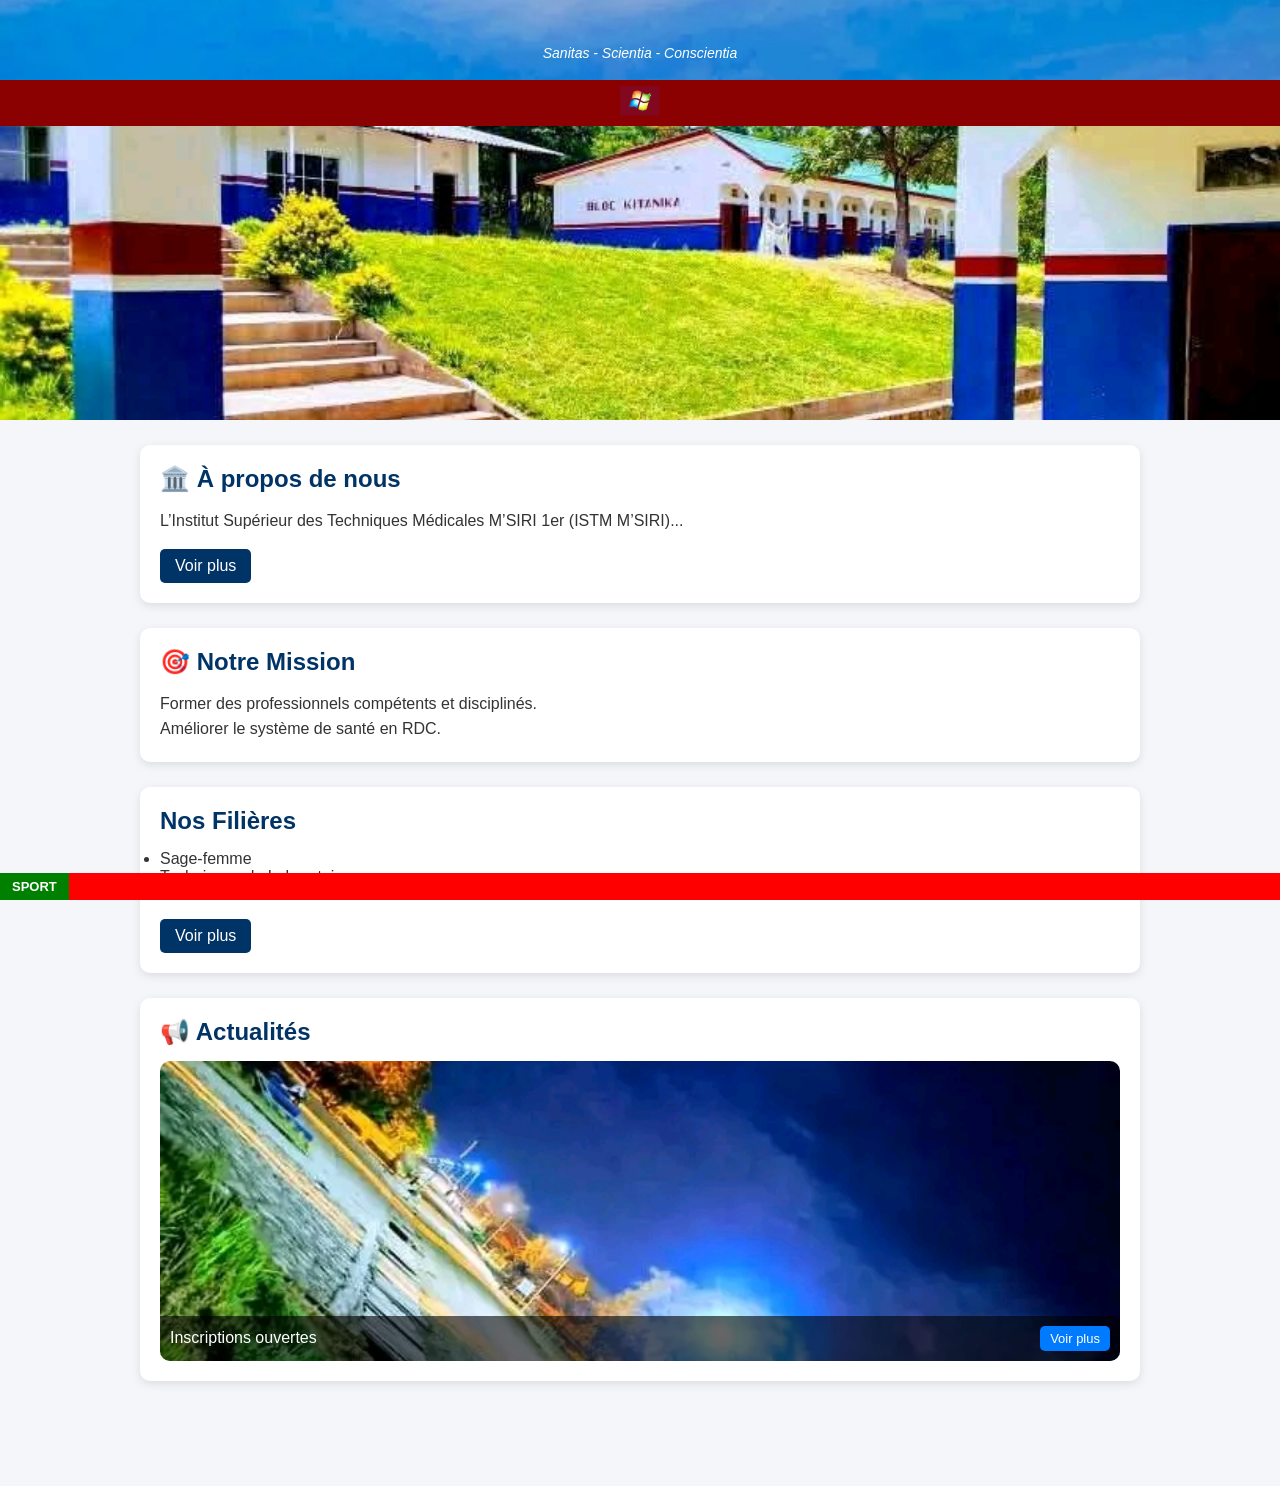
<file: index.html>
<!DOCTYPE html>
<html lang="fr">
<head>
<meta charset="UTF-8">
<meta name="viewport" content="width=device-width, initial-scale=1.0">

<title>ISTM</title>

<style>

/* RESET */
* {
  margin: 0;
  padding: 0;
  box-sizing: border-box;
}

/* BODY */
body {
  font-family: 'Segoe UI', Tahoma, sans-serif;
  background: #f4f6f9;
  color: #333;
  margin-top: 120px;
  padding-bottom: 80px;
}

/* HEADER */
header {
  position: fixed;
  top: 0;
  width: 100%;
  height: 80px;
  background: url('bun.jpg') no-repeat center;
  background-size: cover;
  color: white;
  display: flex;
  flex-direction: column;
  justify-content: center;
  text-align: center;
  z-index: 1000;
}

.marquee {
  white-space: nowrap;
  overflow: hidden;
  width: 100%;
}

.marquee h1 {
  display: inline-block;
  padding-left: 100%;
  animation: defile 15s linear infinite;
  font-size: 22px;
}

@keyframes defile {
  0% { transform: translateX(0); }
  100% { transform: translateX(-100%); }
}

.slogan {
  font-style: italic;
  font-size: 14px;
}

/* NAV */
nav {
  position: fixed;
  top: 80px;
  width: 100%;
  background: darkred;
  display: flex;
  justify-content: center;
  padding: 6px;
  z-index: 999;
}

.menu-icon {
  width: 40px;
}

/* SLIDER */
.slider {
  position: relative;
  height: 300px;
  overflow: hidden;
}

.slide {
  position: absolute;
  width: 100%;
  height: 100%;
  object-fit: cover;
  opacity: 0;
  transition: 1s;
}

.slide.active {
  opacity: 1;
}

/* SECTIONS */
section {
  max-width: 1000px;
  margin: 25px auto;
  padding: 20px;
  background: white;
  border-radius: 10px;
  box-shadow: 0 3px 10px rgba(0,0,0,0.1);
}

h2 {
  color: #003366;
  margin-bottom: 15px;
}

p {
  line-height: 1.6;
}

/* BUTTON */
.btn {
  display: inline-block;
  margin-top: 15px;
  padding: 8px 15px;
  background: #003366;
  color: white;
  border-radius: 5px;
  text-decoration: none;
}

/* NEWS */
.news-slider {
  position: relative;
  height: 300px;
  overflow: hidden;
  border-radius: 10px;
}

.news-slide {
  position: absolute;
  width: 100%;
  height: 100%;
  opacity: 0;
  transition: 1s;
}

.news-slide.active {
  opacity: 1;
}

.news-slide img {
  width: 100%;
  height: 100%;
  object-fit: cover;
}

.caption {
  position: absolute;
  bottom: 0;
  width: 100%;
  background: rgba(0,0,0,0.6);
  color: white;
  padding: 10px;
  display: flex;
  justify-content: space-between;
  align-items: center;
}

/* BOUTON VOIR PLUS */
.caption a {
  background: #007bff;
  padding: 5px 10px;
  border-radius: 5px;
  color: white;
  text-decoration: none;
  font-size: 13px;
}

.caption a:hover {
  background: #0056b3;
}

/* TICKER */
.ticker {
  position: fixed;
  bottom: 0;
  width: 100%;
  background: red;
  color: white;
  display: flex;
  align-items: center;
  font-weight: bold;
  z-index: 9999;
}

.label {
  padding: 6px 12px;
  font-size: 13px;
  white-space: nowrap;
}

.sport { background: green; }
.com { background: #007bff; }
.event { background: purple; }
.info { background: orange; }

.tickerTextWrapper {
  flex: 1;
  overflow: hidden;
  position: relative;
}

#tickerText {
  display: inline-block;
  white-space: nowrap;
  transform: translateX(100%);
}

</style>
</head>

<body>

<header>
  <div class="marquee">
    <h1>INSTITUT SUPERIEUR DES TECHNIQUES MÉDICALES M'SIRI 1er</h1>
  </div>
  <p class="slogan">Sanitas - Scientia - Conscientia</p>
</header>

<nav>
  <a href="contact.html">
    <img src="museba.png" class="menu-icon">
  </a>
</nav>

<!-- SLIDER -->
<div class="slider">
  <img src="imagine7.jpg" class="slide active">
  <img src="image3.jpg" class="slide">
  <img src="image8.jpg" class="slide">
  <img src="elie.jpg" class="slide"> <!-- corrigé -->
  <img src="hp.jpg" class="slide">
    <img src="bu1.jpg" class="slide">
</div>

<!-- À PROPOS -->
<section>
  <h2>🏛️ À propos de nous</h2>
  <p>L’Institut Supérieur des Techniques Médicales M’SIRI 1er (ISTM M’SIRI)...</p>
  <a href="voir plus.html" class="btn">Voir plus</a>
</section>

<!-- MISSION -->
<section>
  <h2>🎯 Notre Mission</h2>
  <p>Former des professionnels compétents et disciplinés.</p>
  <p>Améliorer le système de santé en RDC.</p>
</section>

<!-- FILIERES -->
<section>
  <h2>Nos Filières</h2>
  <ul>
    <li>Sage-femme</li>
    <li>Techniques de Laboratoire</li>
    <li>Pédiatrie</li>
  </ul>
  <a href="filières.html" class="btn">Voir plus</a>
</section>

<!-- ACTUALITÉS -->
<section>
  <h2>📢 Actualités</h2>

  <div class="news-slider">

    <div class="news-slide active">
      <img src="image2.jpg">
      <div class="caption">
        Inscriptions ouvertes
        <a href="article1.html">Voir plus</a>
      </div>
    </div>

    <div class="news-slide">
      <img src="recteurs.jpg">
      <div class="caption">
        Nomination du nouveau Recteur
        <a href="article2.html">Voir plus</a>
      </div>
    </div>
    
    <div class="news-slide">
      <img src="recteur3.jpg">
      <div class="caption">
      </div>
    </div>

    <div class="news-slide">
      <img src="image8.jpg">
      <div class="caption">
        Conférence scientifique
        <a href="article3.html">Voir plus</a>
      </div>
    </div>
    <div class="news-slide">
      <img src="agro.jpg">
      <div class="caption">
        Deux anciens étudiants engagés activement dans la promotion de l’agriculture durable 
        <a href="article3.html">Voir plus</a>
      </div>
    </div>
  </div>
</section>

<!-- TICKER -->
<div class="ticker">
  <span id="tickerLabel" class="label sport">SPORT</span>
  <div class="tickerTextWrapper">
    <span id="tickerText">Chargement...</span>
  </div>
</div>

<script>

/* SLIDER PRINCIPAL */
let slides = document.querySelectorAll('.slide');
let i = 0;

setInterval(() => {
  slides[i].classList.remove('active');
  i = (i + 1) % slides.length;
  slides[i].classList.add('active');
}, 4000);

/* NEWS SLIDER */
let newsSlides = document.querySelectorAll('.news-slide');
let j = 0;

setInterval(() => {
  newsSlides[j].classList.remove('active');
  j = (j + 1) % newsSlides.length;
  newsSlides[j].classList.add('active');
}, 4000);

/* TICKER */
const news = [
  { type: "SPORT", class: "sport", text: "Tournoi inter-universitaire bientôt à UTM'SIRI 1er" },
  { type: "COMMUNIQUÉ", class: "com", text: "Les inscriptions sont ouvertes pour l’année académique 2026-2027" },
  { type: "ÉVÉNEMENT", class: "event", text: "Matinée scientifique prévue cette semaine" },
  { type: "INFO", class: "info", text: "Bienvenue à tous les nouveaux étudiants" }
];

let k = 0;

function animateTicker() {
  const label = document.getElementById("tickerLabel");
  const text = document.getElementById("tickerText");

  let msg = news[k];

  label.innerText = msg.type;
  label.className = "label " + msg.class;

  text.innerText = msg.text;

  text.style.transition = "none";
  text.style.transform = "translateX(100%)";

  setTimeout(() => {
    let duration = 9000;
    text.style.transition = `transform ${duration}ms linear`;
    text.style.transform = "translateX(-100%)";
  }, 100);

  k = (k + 1) % news.length;
}

setInterval(animateTicker, 9500);
animateTicker();

</script>

</body>
</html>
</file>
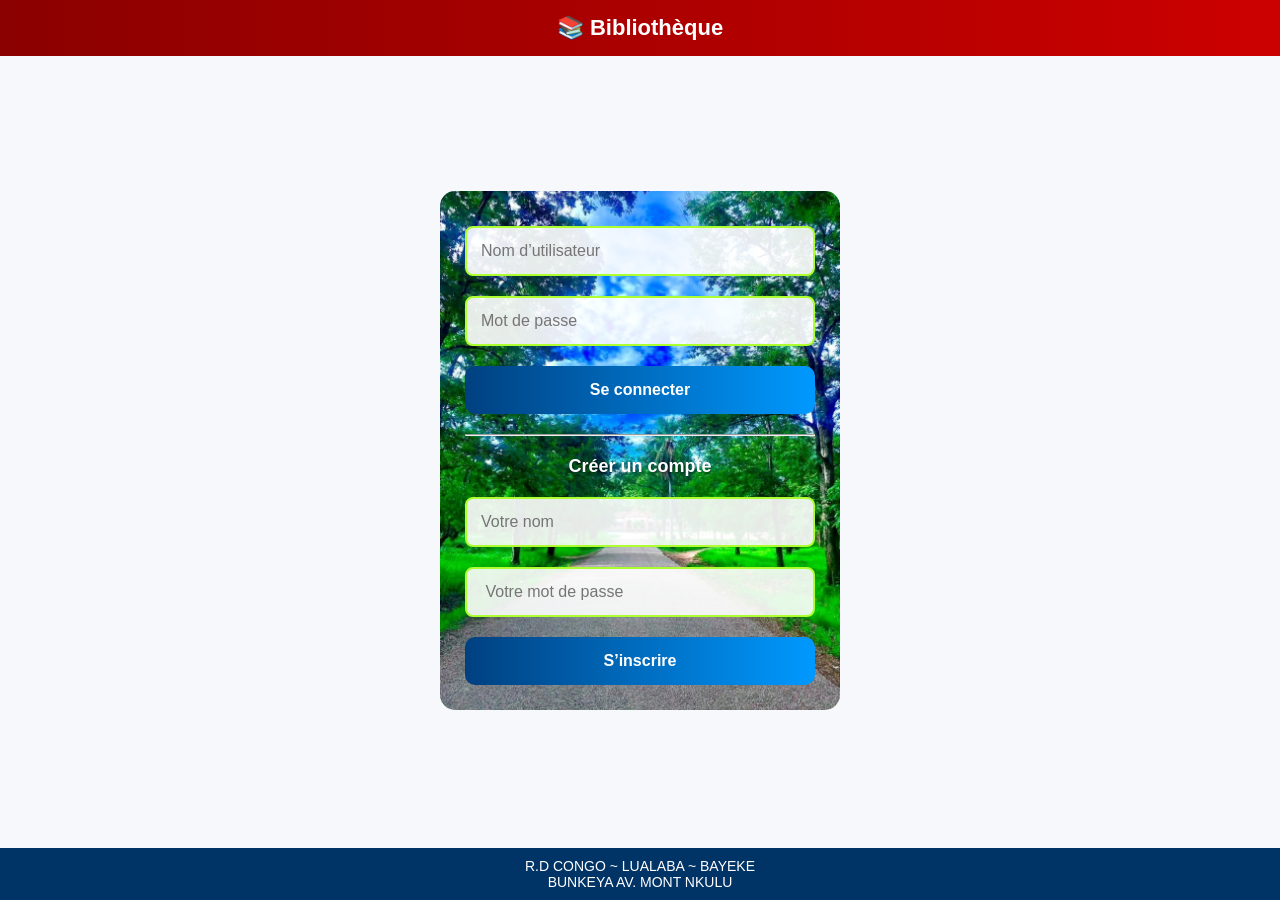
<file: accès étudiants.html>
<!DOCTYPE html>
<html lang="fr">
<head>
<meta charset="UTF-8">
<meta name="viewport" content="width=device-width, initial-scale=1.0">
<title>ISTM</title>

<style>

/* RESET */
* {
 margin: 0;
 padding: 0;
 box-sizing: border-box;
}
h3 {
  color: white;
  font-size: 18px;
  margin: 10px 0;
  text-shadow: 1px 1px 3px rgba(0,0,0,0.4);
}
/* BODY */
body {
 font-family: 'Segoe UI', Tahoma, sans-serif;
 background: #f7f8fc;
 color: #333;
}

/* HEADER */
header {
 background: linear-gradient(90deg, #8B0000, #cc0000);
 color: white;
 padding: 15px;
 text-align: center;
 font-size: 22px;
 font-weight: bold;
 position: fixed;
 width: 100%;
 top: 0;
 z-index: 1000;
}

/* CONTAINER */
.container {
 display: flex;
 justify-content: center;
 align-items: center;
 min-height: 100vh;
 padding: 80px 15px; /* espace header */
}

/* LOGIN BOX */
.login {
 background: url('museba.jpg') no-repeat center center;
 background-size: cover;
 padding: 25px;
 border-radius: 15px;
 width: 100%;
 max-width: 400px; /* 🔥 clé pour PC */
 text-align: center;
 backdrop-filter: blur(8px);
}

/* INPUTS */
input {
 width: 100%;
 padding: 14px;
 margin: 10px 0;
 border-radius: 8px;
 font-size: 16px;
 background: rgba(255,255,255,0.9);
 border: 2px solid greenyellow;
}

/* BUTTON */
button {
 width: 100%;
 padding: 15px;
 font-size: 16px;
 font-weight: bold;
 border-radius: 10px;
 border: none;
 cursor: pointer;
 background: linear-gradient(90deg, #004080, #0099ff);
 color: white;
 transition: 0.3s;
 margin-top: 10px;
}

button:hover {
 transform: scale(1.03);
}

/* SPINNER */
.spinner {
 width: 20px;
 height: 20px;
 border: 3px solid white;
 border-top: 3px solid transparent;
 border-radius: 50%;
 animation: spin 1s linear infinite;
 display: none;
 margin: auto;
}

@keyframes spin {
 0% { transform: rotate(0deg); }
 100% { transform: rotate(360deg); }
}

/* FOOTER */
footer {
 background:#003366;
 color: white;
 text-align: center;
 padding: 10px;
 position: fixed;
 bottom: 0;
 width: 100%;
 font-size: 14px;
}

/* 📱 RESPONSIVE (petits écrans) */
@media (max-width: 500px) {
 header {
   font-size: 18px;
 }

 .login {
   padding: 20px;
 }

 input, button {
   font-size: 14px;
 }
}

</style>
</head>

<body>

<header>📚 Bibliothèque</header>

<div class="container">
 <div class="login">

  <!-- CONNEXION -->
  <input type="text" id="user" placeholder="Nom d’utilisateur">
  <input type="password" id="pass" placeholder="Mot de passe">

  <button onclick="login()">
    <span id="btnText">Se connecter</span>
    <div class="spinner" id="spinner"></div>
  </button>

  <hr style="margin:20px 0;">

  <!-- INSCRIPTION -->
  <h3 id="title">Créer un compte</h3>

  <input type="text" id="newUser" placeholder="Votre nom">
  <input type="password" id="newPass" placeholder=" Votre mot de passe">

  <button onclick="register()">S’inscrire</button>

 </div>
</div>

<footer>
 R.D CONGO ~ LUALABA ~ BAYEKE<br>
 BUNKEYA AV. MONT NKULU
</footer>

<script>

// INSCRIPTION
function register(){
  let newUser = document.getElementById("newUser").value;
  let newPass = document.getElementById("newPass").value;

  if(newUser === "" || newPass === ""){
    alert("Remplis tous les champs !");
    return;
  }

  let users = JSON.parse(localStorage.getItem("users")) || [];

  let exist = users.find(u => u.username === newUser);

  if(exist){
    alert("Utilisateur déjà existant !");
    return;
  }

  users.push({ username: newUser, password: newPass });

  localStorage.setItem("users", JSON.stringify(users));

  alert("Compte créé !");
}


// CONNEXION
function login(){
  let user = document.getElementById("user").value;
  let pass = document.getElementById("pass").value;

  let btnText = document.getElementById("btnText");
  let spinner = document.getElementById("spinner");

  btnText.style.display = "none";
  spinner.style.display = "block";

  // 🔐 ADMIN DIRECT
  if(user === "admin" && pass === "admin123"){
    setTimeout(() => {
      window.location.href = "admin.html";
    }, 1000);
    return;
  }

  let users = JSON.parse(localStorage.getItem("users")) || [];

  setTimeout(() => {
    let found = users.find(u => u.username === user && u.password === pass);

    if(found){
      window.location.href = "bibliothèque.html";
    } else {
      alert("Compte introuvable !");
      btnText.style.display = "block";
      spinner.style.display = "none";
    }
  }, 1500);
}

</script>

</body>
</html>
</file>
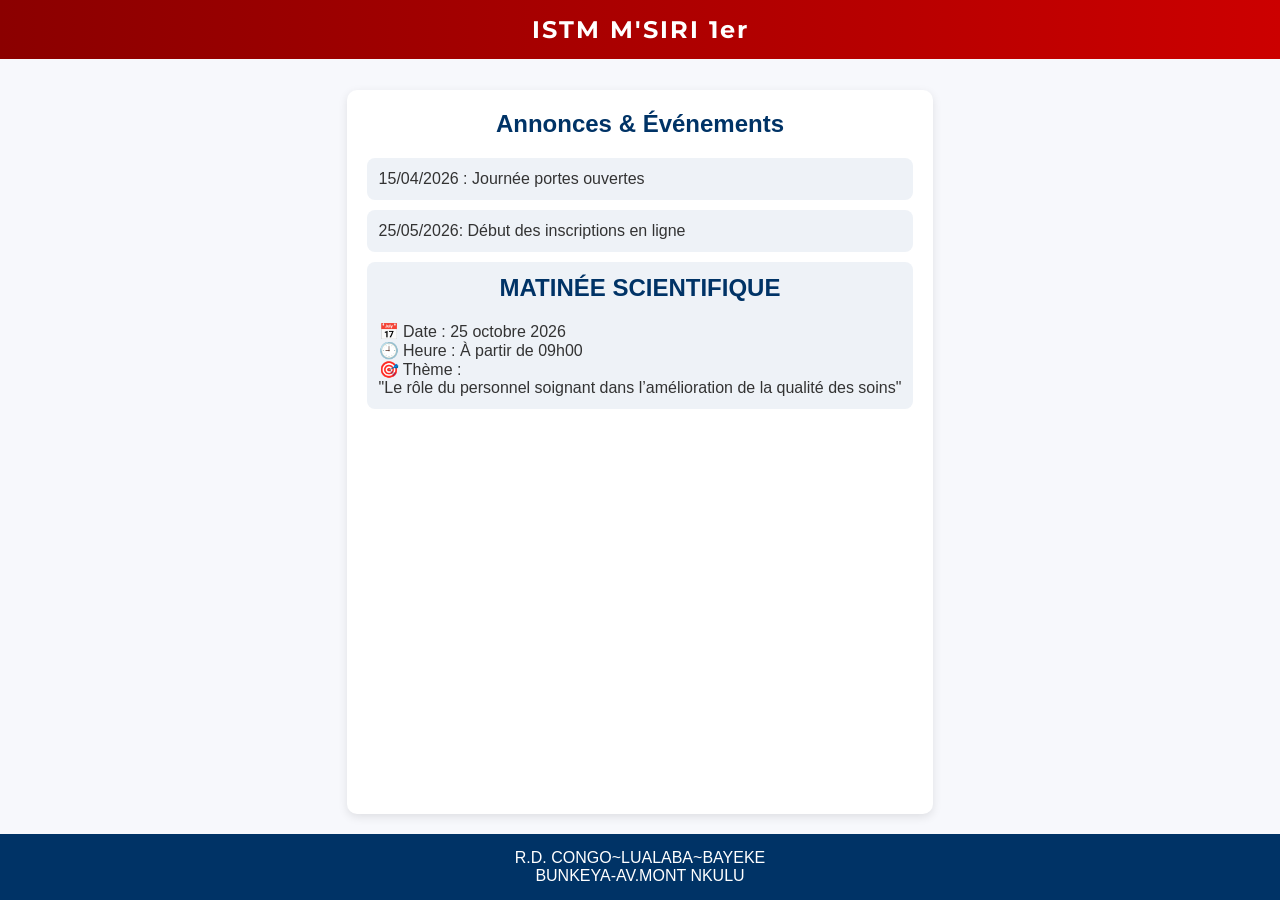
<file: actualites.html>
<!DOCTYPE html>
<html lang="fr">
<head>
<meta charset="UTF-8">
<meta name="viewport" content="width=device-width, initial-scale=1.0">
<title></title>

<!-- POLICE PROFESSIONNELLE -->
<link href="https://fonts.googleapis.com/css2?family=Montserrat:wght@600;700&display=swap" rel="stylesheet">

<style>

/* RESET */
* {
 margin: 0;
 padding: 0;
 box-sizing: border-box;
}

/* BODY */
body {
 font-family: 'Segoe UI', Tahoma, sans-serif;
 background: #f7f8fc;
 color: #333;
 display: flex;
  flex-direction: column;
  min-height: 100vh;
 padding-top: 70px;
}

/* HEADER AMÉLIORÉ */
header {
 background: linear-gradient(90deg, #8B0000, #cc0000);
 color: white;
 padding: 15px;
 text-align: center;

 font-family: 'Montserrat', sans-serif;
 font-size: 24px;
 font-weight: 700;
 letter-spacing: 2px;

 position: fixed;
 width: 100%;
 top: 0;
 z-index: 1000;
}

/* SECTION */
section {
  flex: 1; /* pousse le footer en bas */
  max-width: 800px;
  margin: 20px auto;
  padding: 20px;
  background: white;
  border-radius: 10px;
  box-shadow: 0 3px 10px rgba(0,0,0,0.1);
}

/* TITRE */
h2 {
  text-align: center;
  color: #003366;
  margin-bottom: 20px;
}

/* LISTE */
ul {
  list-style: none;
  padding: 0;
}

ul li {
  background: #eef2f7;
  margin: 10px 0;
  padding: 12px;
  border-radius: 8px;
}

/* FOOTER */
footer {
  background:#003366;
  color: white;
  text-align: center;
  padding: 15px;
}

/* RESPONSIVE */
@media(max-width: 600px){
  section {
    margin: 10px;
  }
}

</style>
</head>

<body>

<header>
ISTM M'SIRI 1er
</header>

<section>
  <h2>Annonces & Événements</h2>

  <ul>
    <li>15/04/2026 : Journée portes ouvertes</li>
    <li>25/05/2026: Début des inscriptions en ligne</li>
    
    <li>
     <h2>MATINÉE SCIENTIFIQUE </h2> 
      <p>📅 Date : 25 octobre 2026 </p>
    <p>🕘 Heure : À partir de 09h00<p>
    <p>🎯 Thème :<p>

"Le rôle du personnel soignant dans l’amélioration de la qualité des soins"</li>
  </ul>
</section>

<footer>
<p>R.D. CONGO~LUALABA~BAYEKE</p>
<p>BUNKEYA-AV.MONT NKULU</p>
</footer>

</body>
</html>
</file>
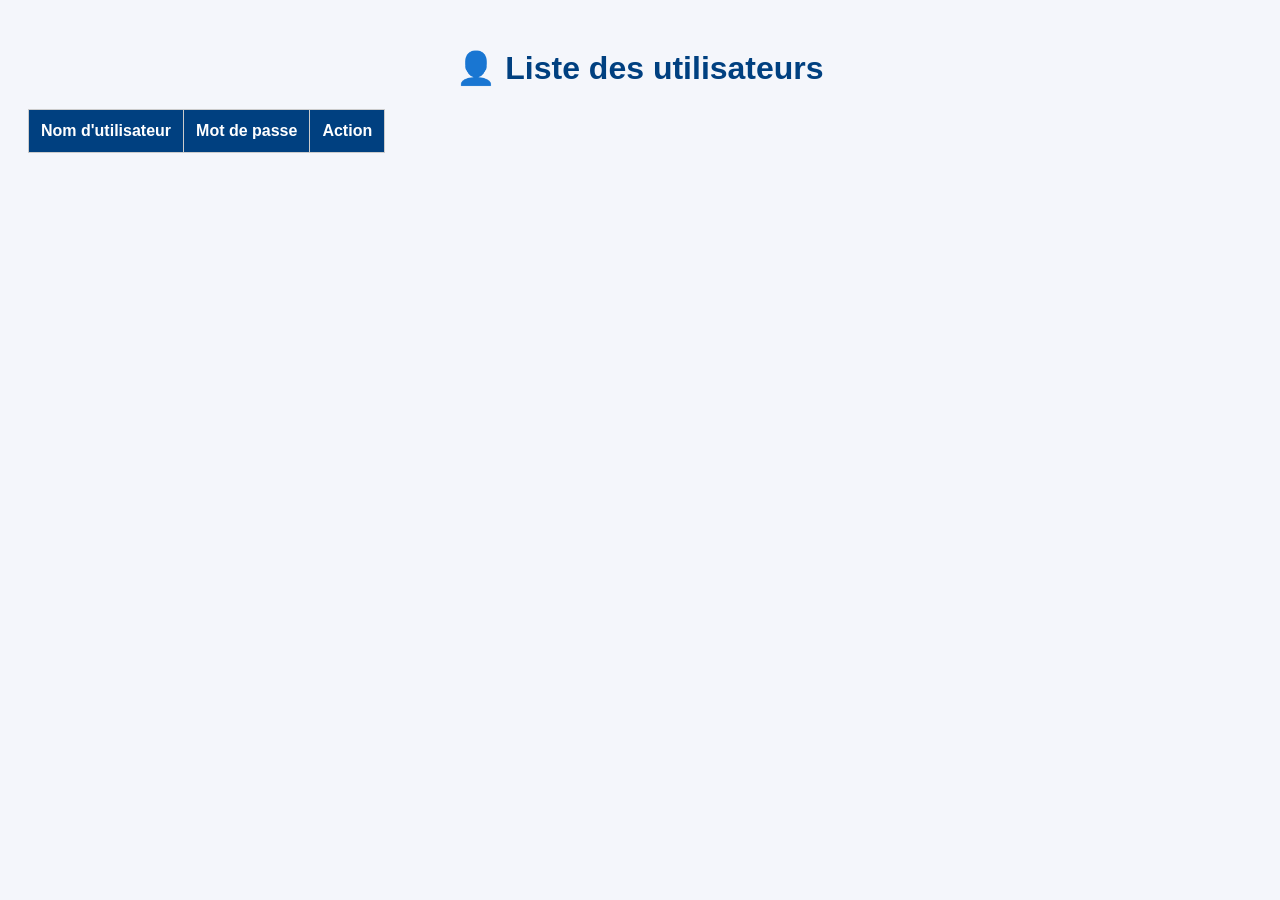
<file: admin.html>
<!DOCTYPE html>
<html lang="fr">
<head>
<meta charset="UTF-8">
<title>Admin -ISTM</title>

<style>
body {
  font-family: Arial;
  background: #f4f6fb;
  padding: 20px;
}

h1 {
  text-align: center;
  color: #004080;
}

table {
  width: 100%;
  border-collapse: collapse;
  margin-top: 20px;
  overflow-x: auto;
  display: block;
}

th, td {
  padding: 12px;
  border: 1px solid #ccc;
  text-align: center;
}

th {
  background: #004080;
  color: white;
}

button {
  padding: 5px 10px;
  background: red;
  color: white;
  border: none;
  cursor: pointer;
}

button:hover {
  background: darkred;
}
</style>

</head>

<body>

<h1>👤 Liste des utilisateurs</h1>

<table>
  <thead>
    <tr>
      <th>Nom d'utilisateur</th>
      <th>Mot de passe</th>
      <th>Action</th>
    </tr>
  </thead>
  <tbody id="userTable"></tbody>
</table>

<script>

// afficher les utilisateurs
function loadUsers(){
  let users = JSON.parse(localStorage.getItem("users")) || [];

  let table = document.getElementById("userTable");
  table.innerHTML = "";

  users.forEach((user, index) => {
    table.innerHTML += `
      <tr>
        <td>${user.username}</td>
        <td>${user.password}</td>
        <td><button onclick="deleteUser(${index})">Supprimer</button></td>
      </tr>
    `;
  });
}

// supprimer utilisateur
function deleteUser(index){
  let users = JSON.parse(localStorage.getItem("users")) || [];

  users.splice(index, 1);

  localStorage.setItem("users", JSON.stringify(users));

  loadUsers();
}

// charger au démarrage
loadUsers();

</script>

</body>
</html>
</file>
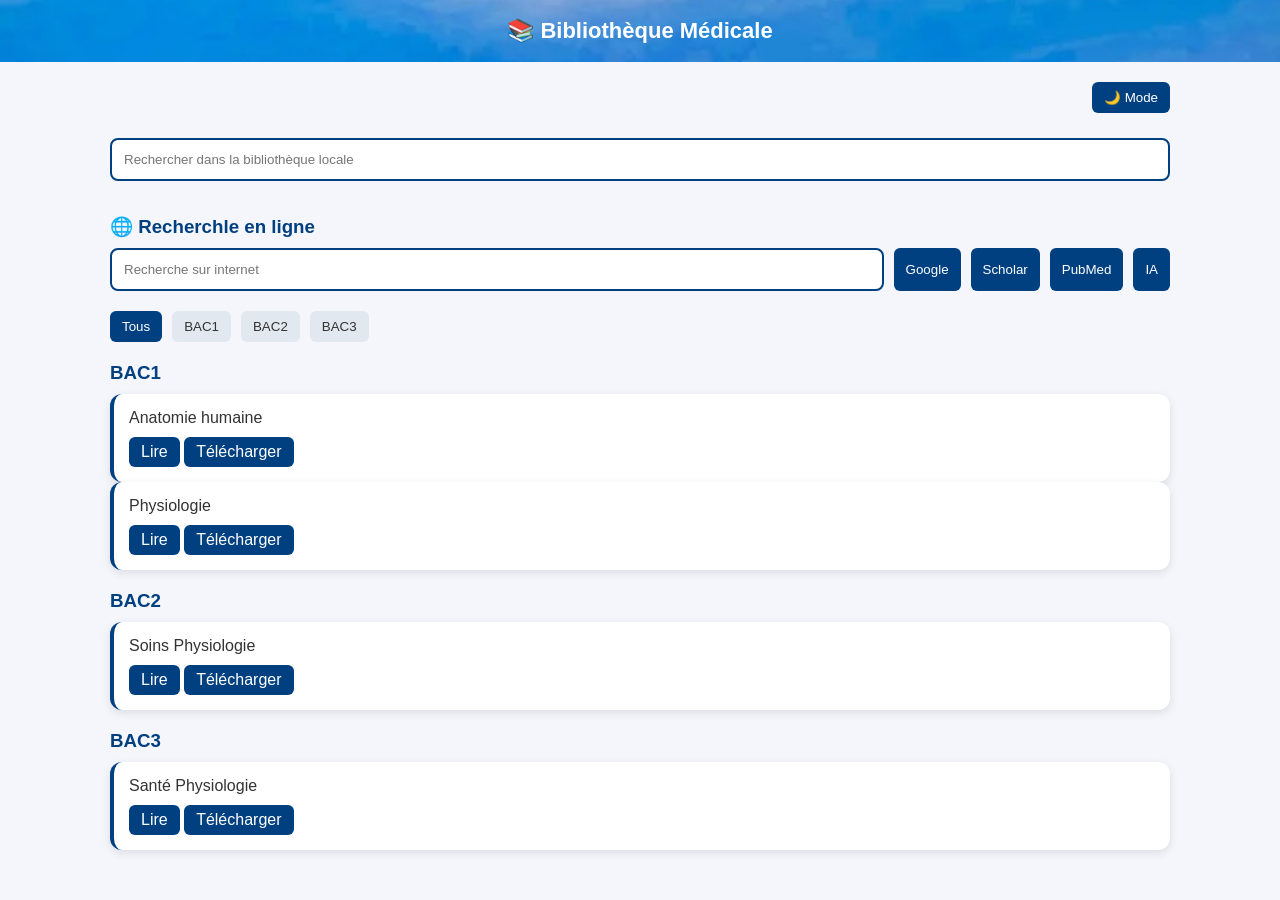
<file: bibliothèque.html>
<!DOCTYPE html>
<html lang="fr">
<head>
<meta charset="UTF-8">
<meta name="viewport" content="width=device-width, initial-scale=1.0">
<title>ISTM</title>

<style>
* {
  margin: 0;
  padding: 0;
  box-sizing: border-box;
}

body {
  font-family: 'Segoe UI', sans-serif;
  background: #f4f6fb;
  color: #333;
  transition: 0.3s;
}

body.dark {
  background: #0f172a;
  color: #f1f5f9;
}

header {
background: url('bun.jpg') no-repeat center center;
  background-size: cover;
  color: white;
  padding: 18px;
  text-align: center;
  font-size: 22px;
  font-weight: bold;
  position: sticky;
  top: 0;
  z-index: 1000;
}

.container {
  max-width: 1100px;
  margin: auto;
  padding: 20px;
}

.topbar {
  display: flex;
  justify-content: flex-end;
  margin-bottom: 10px;
}

button {
  padding: 8px 12px;
  border: none;
  border-radius: 6px;
  cursor: pointer;
  background: #004080;
  color: white;
  transition: 0.3s;
}

button:hover {
  background: #0066cc;
}

#search {
  width: 100%;
  padding: 12px;
  border-radius: 8px;
  border: 2px solid #004080;
  margin: 15px 0;
}

.web-search {
  display: flex;
  gap: 10px;
  margin-bottom: 20px;
  flex-wrap: wrap;
}

.web-search input {
  flex: 1;
  padding: 12px;
  border-radius: 8px;
  border: 2px solid #004080;
}

.filters {
  display: flex;
  gap: 10px;
  margin-bottom: 20px;
  flex-wrap: wrap;
}

.filter-btn {
  background: #e2e8f0;
  color: #333;
}

.filter-btn.active {
  background: #004080;
  color: white;
}

.grid {
  display: grid;
  grid-template-columns: repeat(auto-fit, minmax(250px, 1fr));
  gap: 15px;
}

.card {
  background: white;
  padding: 15px;
  border-radius: 12px;
  box-shadow: 0 3px 10px rgba(0,0,0,0.1);
  transition: 0.3s;
  border-left: 4px solid #004080;
}

body.dark .card {
  background: #1e293b;
}

.card:hover {
  transform: translateY(-5px);
}

.card a {
  display: inline-block;
  margin-top: 10px;
  padding: 6px 12px;
  background: #004080;
  color: white;
  text-decoration: none;
  border-radius: 6px;
}

h3 {
  margin: 20px 0 10px;
  color: #004080;
}
</style>
</head>

<body>

<header>
📚 Bibliothèque Médicale
</header>

<div class="container">

<div class="topbar">
  <button onclick="toggleDark()">🌙 Mode</button>
</div>

<!-- 🔎 Recherche locale -->
<input type="text" id="search" placeholder="Rechercher dans la bibliothèque locale">

<!-- 🌐 Recherche Internet -->
<h3>🌐 Recherchle en ligne</h3>
<div class="web-search">
  <input type="text" id="webSearch" placeholder="Recherche sur internet">
  <button onclick="searchGoogle()">Google</button>
  <button onclick="searchScholar()">Scholar</button>
  <button onclick="searchPubMed()">PubMed</button>
  <button onclick="searchAI()">IA</button>
</div>

<!-- 🎯 FILTRE -->
<div class="filters">
  <button class="filter-btn active" onclick="filterYear('all')">Tous</button>
  <button class="filter-btn" onclick="filterYear('1')">BAC1</button>
  <button class="filter-btn" onclick="filterYear('2')">BAC2</button>
  <button class="filter-btn" onclick="filterYear('3')">BAC3</button>
</div>
<!-- BAC1-->
<div class="year year-1">
<h3>BAC1</h3>
<div class="card">
  Anatomie humaine <br>
  <a href="pdf/anatomie.pdf" target="_blank">Lire</a>
  <a href="pdf/anatomie.pdf" download>Télécharger</a>
</div>

<div class="card">
  Physiologie <br>
  <a href="pdf/physiologie.pdf" target="_blank">Lire</a>
  <a href="pdf/physiologie.pdf" download>Télécharger</a>
</div>

<!-- BAC2 -->
<div class="year year-2""">
<h3>BAC2</h3>
<div class="grid">
  <div class="card">Soins Physiologie <br>
  <a href="pdf/physiologie.pdf" target="_blank">Lire</a>
  <a href="pdf/physiologie.pdf" download>Télécharger</a>
</div>
</div>

<!-- BAC3 -->
<div class="year year-3">
<h3>BAC3</h3>
<div class="grid">
  <div class="card">Santé Physiologie <br>
  <a href="pdf/physiologie.pdf" target="_blank">Lire</a>
  <a href="pdf/physiologie.pdf" download>Télécharger</a></div>
</div>
</div>

</div>

<script>

/* 🔎 Recherche locale */
const search = document.getElementById("search");
const cards = document.querySelectorAll(".card");

search.addEventListener("input", function () {
  let value = this.value.toLowerCase();

  cards.forEach(card => {
    card.style.display = card.textContent.toLowerCase().includes(value)
      ? "block"
      : "none";
  });
});

/* 🌐 Recherche Internet */
function searchGoogle() {
  let query = document.getElementById("webSearch").value;
  window.open("https://www.google.com/search?q=" + encodeURIComponent(query), "_blank");
}

function searchScholar() {
  let query = document.getElementById("webSearch").value;
  window.open("https://scholar.google.com/scholar?q=" + encodeURIComponent(query), "_blank");
}

function searchPubMed() {
  let query = document.getElementById("webSearch").value;
  window.open("https://pubmed.ncbi.nlm.nih.gov/?term=" + encodeURIComponent(query), "_blank");
}

/* 🤖 Recherche IA */
function searchAI() {
  let query = document.getElementById("webSearch").value;

  if (!query) return;

  window.open(
    "https://chat.openai.com/?q=" + encodeURIComponent(query),
    "_blank"
  );
}

/* 🎯 Filtre */
function filterYear(year) {
  let sections = document.querySelectorAll(".year");

  sections.forEach(sec => {
    if (year === "all") {
      sec.style.display = "block";
    } else {
      sec.style.display = sec.classList.contains("year-" + year)
        ? "block"
        : "none";
    }
  });

  document.querySelectorAll(".filter-btn").forEach(btn => btn.classList.remove("active"));
}

/* 🌙 Mode sombre */
function toggleDark() {
  document.body.classList.toggle("dark");
}

</script>

</body>
</html>
</file>
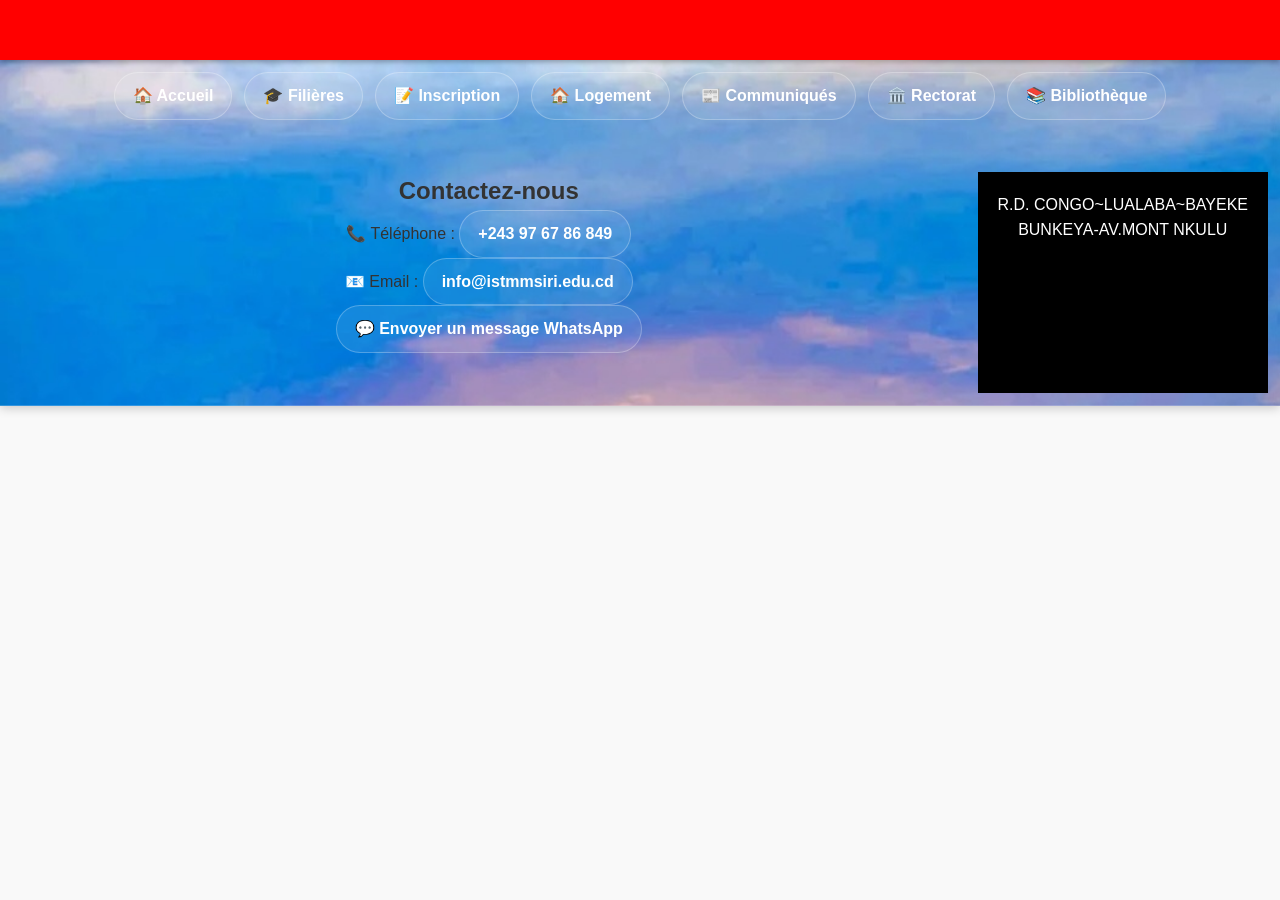
<file: contact.html>
<!DOCTYPE html>
<html lang="fr">
<head>
<meta charset="UTF-8">
<meta name="viewport" content="width=device-width, initial-scale=1.0">

<title>ISTM</title>

<link rel="stylesheet" href="style.css">
</head>

<body>
<header>
</header>

<!-- NAVIGATION -->
<nav class="navbar">
  <a href="index.html">🏠 Accueil</a>
  <a href="filières.html">🎓 Filières</a>
  <a href="inscription.html">📝 Inscription</a>
   <a href=" 
   Logement.html">🏠 Logement</a>
  <a href="actualites.html">📰 Communiqués</a>
<a href="Rectorat.html">🏛️ Rectorat</a>
  <a href="accès étudiants.html">📚 Bibliothèque</a
</nav>

<!-- SECTION CONTACT -->
<section class="contact">
  <h2>Contactez-nous</h2>

  <p>📞 Téléphone : <a href="tel:+243976786849">+243 97 67 86 849</a></p>

  <p>📧 Email : 
    <a href="mailto:info@istmmsiri.edu.cd">
      info@istmmsiri.edu.cd
    </a>
  </p>

  <a href="https://wa.me/243976786849" target="_blank" class="btn">
    💬 Envoyer un message WhatsApp
  </a>
</section>

<!-- FOOTER -->
<footer>
  <p>R.D. CONGO~LUALABA~BAYEKE</p>
  <p>BUNKEYA-AV.MONT NKULU</p>
</footer>

<script src="script.js"></script>

</body>
</html>
</file>
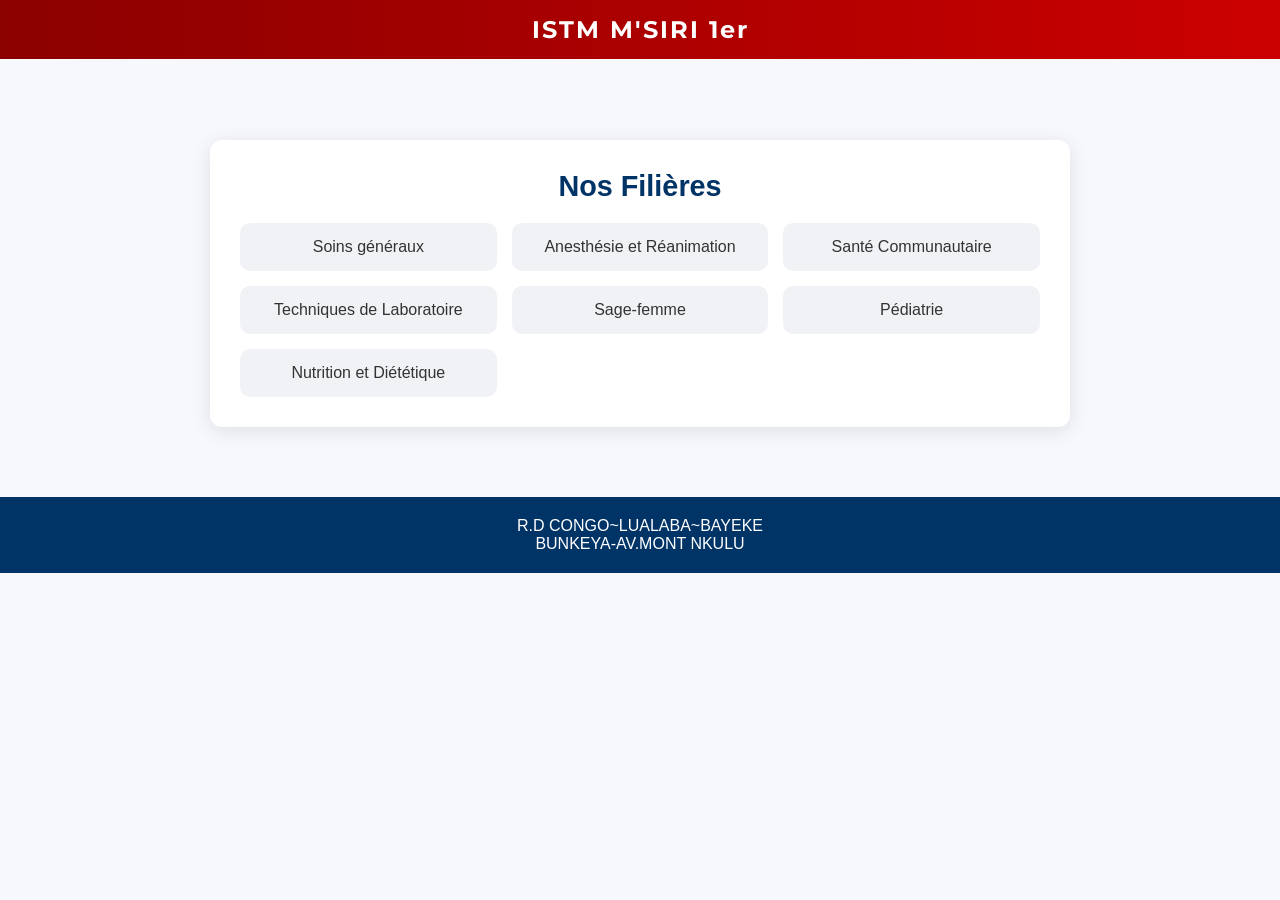
<file: filières.html>
<!DOCTYPE html>
<html lang="fr">
<head>
<meta charset="UTF-8">
<meta name="viewport" content="width=device-width, initial-scale=1.0">
<title>ISTM</title>

<!-- POLICE PROFESSIONNELLE -->
<link href="https://fonts.googleapis.com/css2?family=Montserrat:wght@600;700&display=swap" rel="stylesheet">

<style>

/* RESET */
* {
 margin: 0;
 padding: 0;
 box-sizing: border-box;
}

/* BODY */
body {
 font-family: 'Segoe UI', Tahoma, sans-serif;
 background: #f7f8fc;
 color: #333;
}

/* HEADER AMÉLIORÉ */
header {
 background: linear-gradient(90deg, #8B0000, #cc0000);
 color: white;
 padding: 15px;
 text-align: center;

 font-family: 'Montserrat', sans-serif;
 font-size: 24px;
 font-weight: 700;
 letter-spacing: 2px;

 position: fixed;
 width: 100%;
 top: 0;
 z-index: 1000;
}

/* MAIN */
main {
 max-width: 900px;
 margin: 120px auto 50px;
 padding: 20px;
}

/* SECTION */
section.filieres {
 background: white;
 padding: 30px;
 border-radius: 12px;
 box-shadow: 0 4px 20px rgba(0,0,0,0.1);
}

section.filieres h2 {
 text-align: center;
 font-size: 1.8em;
 color: #003366;
 margin-bottom: 20px;
}

/* LISTE */
ul.filieres-list {
 list-style: none;
 display: grid;
 grid-template-columns: repeat(auto-fit, minmax(200px, 1fr));
 gap: 15px;
}

ul.filieres-list li {
 background: #f0f2f5;
 padding: 15px;
 border-radius: 10px;
 text-align: center;
 font-weight: 500;
 transition: 0.3s;
}

ul.filieres-list li a {
 text-decoration: none;
 color: inherit;
 display: block;
}

ul.filieres-list li:hover {
 transform: translateY(-5px);
 box-shadow: 0 6px 15px rgba(0,0,0,0.15);
}

/* FOOTER */
footer {
 background:#003366;
 color: white;
 text-align: center;
 padding: 20px;
}

/* RESPONSIVE */
@media(max-width: 600px){
 main {
  margin: 140px 15px 50px;
 }
}

</style>
</head>

<body>

<header>
ISTM M'SIRI 1er
</header>

<main>
<section class="filieres">

<h2>Nos Filières</h2>

<ul class="filieres-list">
  <li><a href="soins.html">Soins généraux</a></li>
  <li><a href="anesthesie.html">Anesthésie et Réanimation</a></li>
  <li><a href="sante.html">Santé Communautaire</a></li>
  <li><a href="labo.html">Techniques de Laboratoire</a></li>
  <li><a href="sage.html">Sage-femme</a></li>
  <li><a href="pediatrie.html">Pédiatrie</a></li>
  <li><a href="nutrition.html">Nutrition et Diététique</a></li>
</ul>

</section>
</main>

<footer>
 <p>R.D CONGO~LUALABA~BAYEKE</p>
 <p>BUNKEYA-AV.MONT NKULU</p>
</footer>

</body>
</html>
</file>
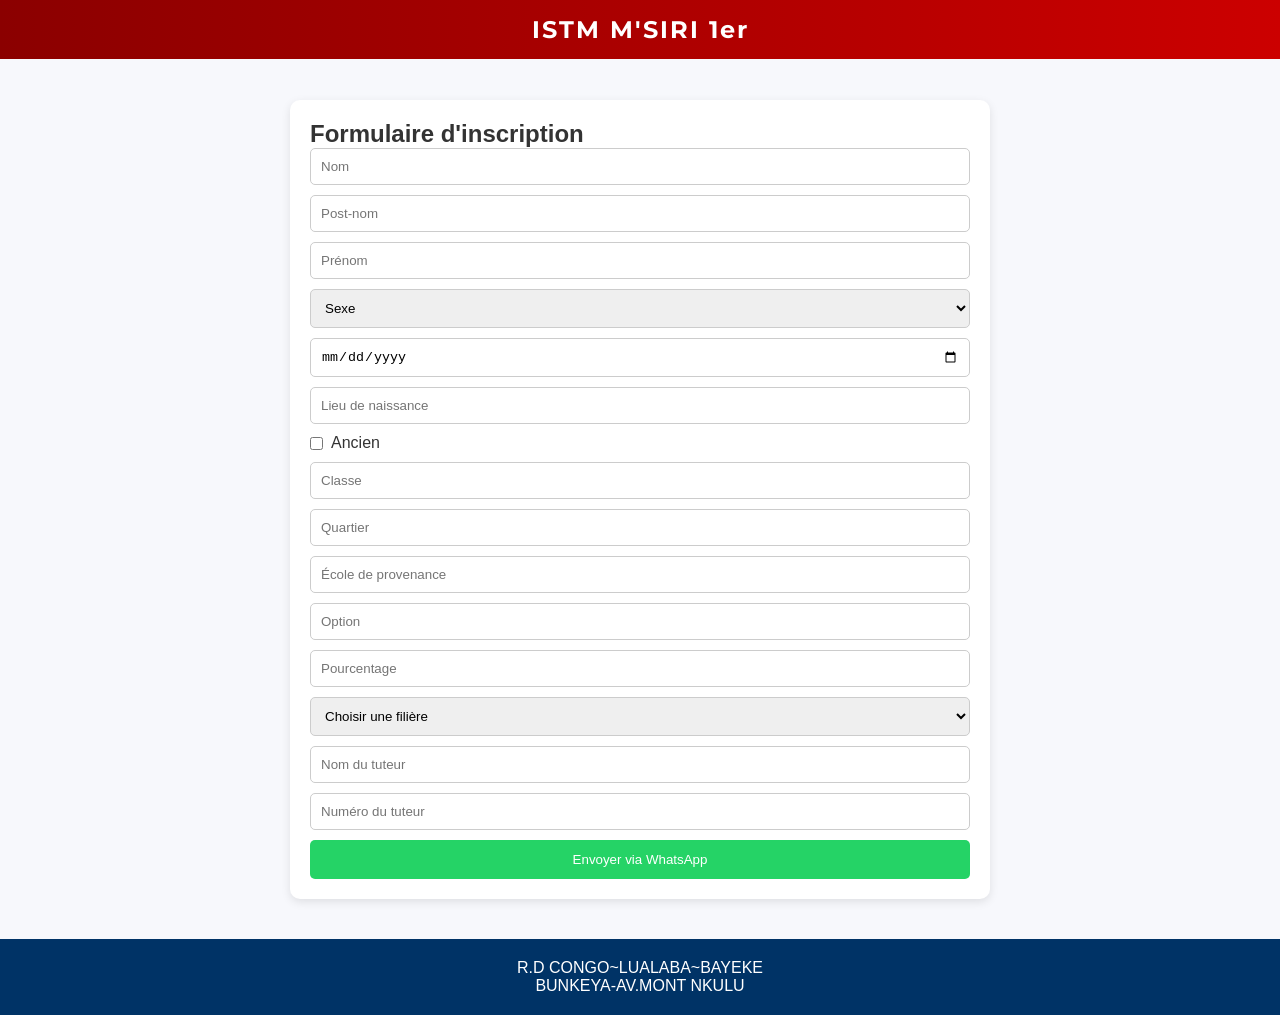
<file: inscription.html>
<!DOCTYPE html>
<html lang="fr">
<head>
<meta charset="UTF-8">
<meta name="viewport" content="width=device-width, initial-scale=1.0">
<title>ISTM</title>

<link href="https://fonts.googleapis.com/css2?family=Montserrat:wght@600;700&display=swap" rel="stylesheet">

<style>

/* RESET */
* {
 margin: 0;
 padding: 0;
 box-sizing: border-box;
}

/* BODY */
body {
 font-family: 'Segoe UI', Tahoma, sans-serif;
 background: #f7f8fc;
 color: #333;
}

/* HEADER */
header {
 background: linear-gradient(90deg, #8B0000, #cc0000);
 color: white;
 padding: 15px;
 text-align: center;

 font-family: 'Montserrat', sans-serif;
 font-size: 24px;
 font-weight: 700;
 letter-spacing: 2px;

 position: fixed;
 width: 100%;
 top: 0;
 z-index: 1000;
}

/* SECTION */
#inscription {
 max-width: 700px;
 margin: 100px auto 40px;
 background: white;
 padding: 20px;
 border-radius: 10px;
 box-shadow: 0 3px 10px rgba(0,0,0,0.1);
}

/* FORM */
form {
 display: grid;
 gap: 10px;
}

input, select {
 padding: 10px;
 border: 1px solid #ccc;
 border-radius: 5px;
 width: 100%;
}

input[type="checkbox"] {
 width: auto;
}

.check {
 display: flex;
 align-items: center;
 gap: 8px;
 font-weight: 500;
}

#codeBox {
 display: none;
}

button {
 padding: 12px;
 background: #25D366;
 color: white;
 border: none;
 border-radius: 5px;
 cursor: pointer;
}

button:hover {
 background: #1ebe5d;
}

footer {
 background:#003366;
 color: white;
 text-align: center;
 padding: 20px;
}

@media(max-width: 600px){
 #inscription {
   margin: 90px 10px;
 }
}

</style>
</head>

<body>

<header>
 ISTM M'SIRI 1er
</header>

<section id="inscription">
<h2>Formulaire d'inscription</h2>

<form id="form">

<input type="text" id="nom" placeholder="Nom" required>
<input type="text" id="postnom" placeholder="Post-nom" required>
<input type="text" id="prenom" placeholder="Prénom" required>

<select id="sexe" required>
<option value="">Sexe</option>
<option>Masculin</option>
<option>Féminin</option>
</select>

<input type="date" id="date" required>
<input type="text" id="lieu" placeholder="Lieu de naissance" required>

<label class="check">
<input type="checkbox" id="ancien">
Ancien
</label>

<div id="codeBox">
<input type="text" id="code" placeholder="Code de validation">
</div>

<input type="text" id="classe" placeholder="Classe" required>
<input type="text" id="quartier" placeholder="Quartier" required>
<input type="text" id="ecole" placeholder="École de provenance" required>
<input type="text" id="option" placeholder="Option" required>
<input type="number" id="pourcentage" placeholder="Pourcentage" required>

<select id="filiere">
<option value="">Choisir une filière</option>
<option value="sciences_infirmieres">Sciences infirmières</option>
<option value="sante_publique">Santé publique</option>
<option value="laboratoire_medical">Laboratoire médical</option>
<option value="soins_generaux">Soins généraux</option>
<option value="anesthesie_reanimation">Anesthésie et Réanimation</option>
<option value="sante_communautaire">Santé Communautaire</option>
<option value="techniques_laboratoire">Techniques de Laboratoire</option>
<option value="pediatrie">Pédiatrie</option>
<option value="nutrition_dietetique">Nutrition et Diététique</option>
<option value="sage_femme">Sage-femme</option>
</select>

<input type="text" id="tuteur" placeholder="Nom du tuteur" required>
<input type="tel" id="numtuteur" placeholder="Numéro du tuteur" required>

<button type="submit">Envoyer via WhatsApp</button>

</form>
</section>

<footer>
<p>R.D CONGO~LUALABA~BAYEKE</p>
<p>BUNKEYA-AV.MONT NKULU</p>
</footer>

<script src="script.js"></script>

</body>
</html>
</file>
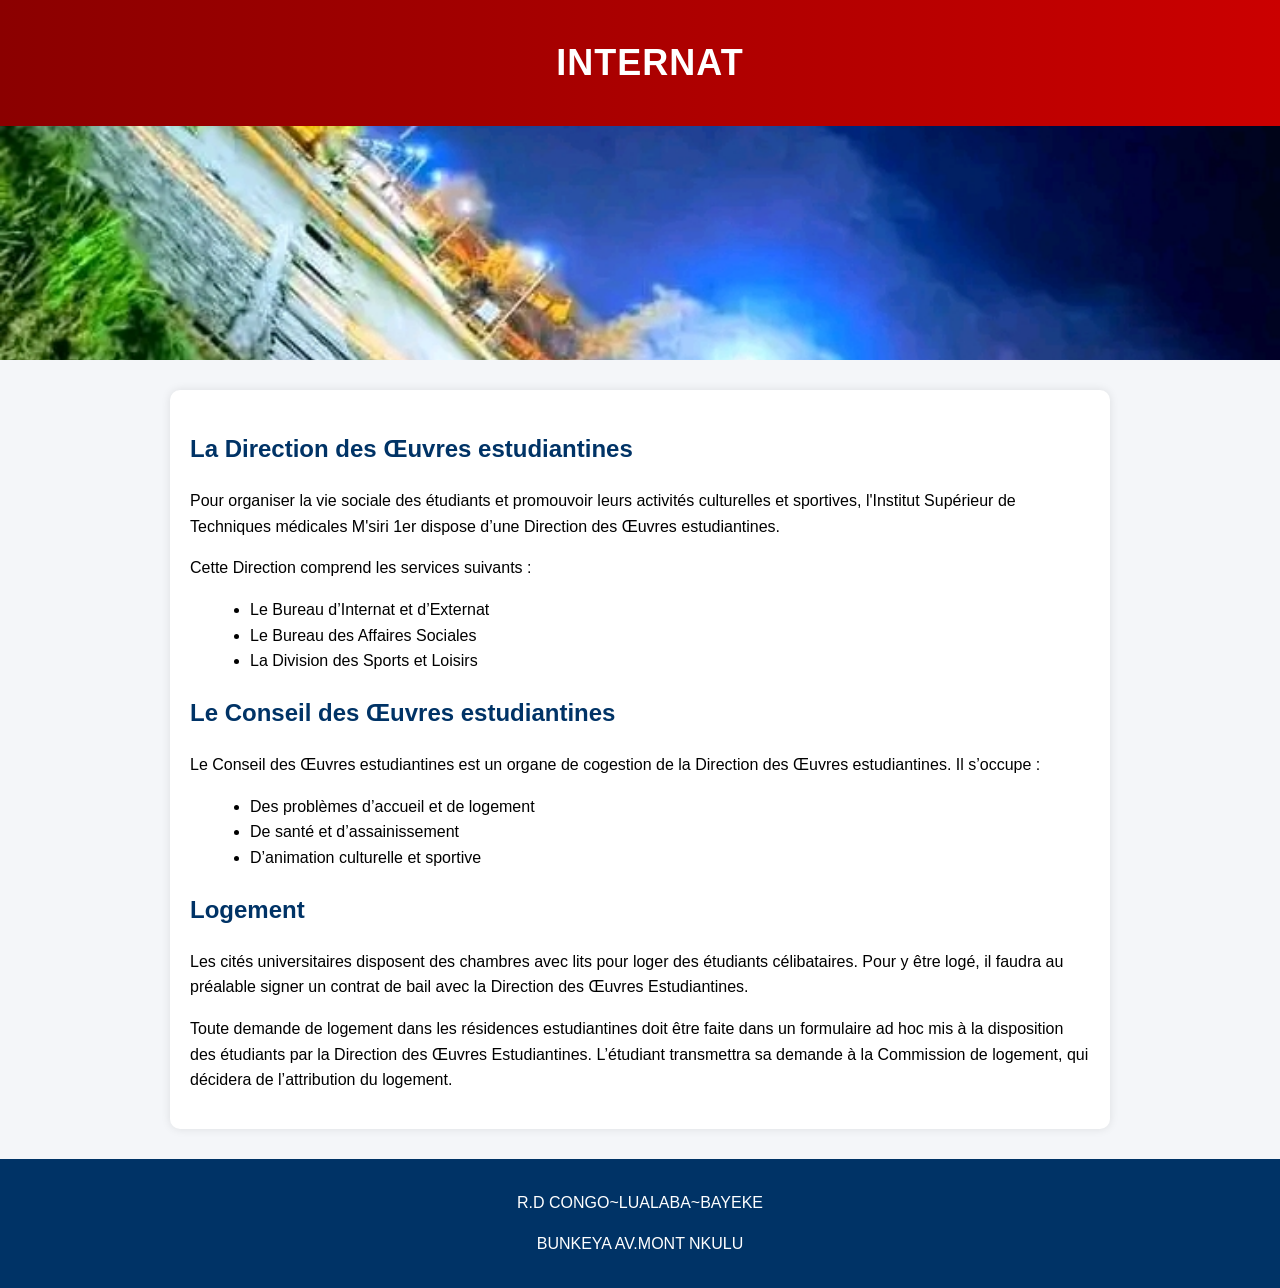
<file: Logement.html>
<!DOCTYPE html>
<html lang="fr">
<head>
<meta charset="UTF-8">
<meta name="viewport" content="width=device-width, initial-scale=1.0">
<title>ISTM</title>

<style>
body {
    font-family: Arial, sans-serif;
    margin: 0;
    background-color: #f4f6f9;
    line-height: 1.6;
}

/* HEADER CORRIGÉ */
header {
    background: linear-gradient(90deg, #8B0000, #cc0000);
    color: white;
    padding: 10px;
    text-align: center;

    font-family: 'Montserrat', sans-serif;
    font-size: 18px;
    font-weight: 600;
    letter-spacing: 1px;

    position: fixed;
    width: 100%;
    top: 0;
    z-index: 1000;
}

/* SLIDER */
.slider {
    position: relative;
    width: 100%;
    height: 300px;
    overflow: hidden;
    margin-top: 60px; /* espace pour le header */
}

.slide {
    position: absolute;
    width: 100%;
    height: 100%;
    object-fit: cover;
    opacity: 0;
    transition: opacity 1s ease-in-out;
}

.slide.active {
    opacity: 1;
}

/* CONTENU */
.container {
    width: 90%;
    max-width: 900px;
    margin: 30px auto;
    background: white;
    padding: 20px;
    border-radius: 10px;
    box-shadow: 0 0 10px rgba(0,0,0,0.1);
}

h2 {
    color: #003366;
    margin-top: 20px;
}

ul {
    margin-left: 20px;
}

/* FOOTER */
footer {
    text-align: center;
    padding: 15px;
    background: #003366;
    color: white;
    margin-top: 30px;
}
</style>

</head>
<body>

<header>
    <h1>INTERNAT</h1>
</header>

<!-- SLIDER -->
<div class="slider">
  <img src="image2.jpg" class="slide active">
  <img src="internat.jpg" class="slide">
  <img src="internat1.jpg" class="slide">
  <img src="king.jpg" class="slide">
</div>

<div class="container">

    <h2>La Direction des Œuvres estudiantines</h2>
    <p>
        Pour organiser la vie sociale des étudiants et promouvoir leurs activités culturelles et sportives,
        l'Institut Supérieur de Techniques médicales M'siri 1er dispose d’une Direction des Œuvres estudiantines.
    </p>

    <p>Cette Direction comprend les services suivants :</p>
    <ul>
        <li>Le Bureau d’Internat et d’Externat</li>
        <li>Le Bureau des Affaires Sociales</li>
        <li>La Division des Sports et Loisirs</li>
    </ul>

    <h2>Le Conseil des Œuvres estudiantines</h2>
    <p>
        Le Conseil des Œuvres estudiantines est un organe de cogestion de la Direction des Œuvres estudiantines.
        Il s’occupe :
    </p>

    <ul>
        <li>Des problèmes d’accueil et de logement</li>
        <li>De santé et d’assainissement</li>
        <li>D’animation culturelle et sportive</li>
    </ul>

    <h2>Logement</h2>
    <p>
        Les cités universitaires disposent des chambres avec lits pour loger des étudiants célibataires.
        Pour y être logé, il faudra au préalable signer un contrat de bail avec la Direction des Œuvres Estudiantines.
    </p>

    <p>
        Toute demande de logement dans les résidences estudiantines doit être faite dans un formulaire ad hoc
        mis à la disposition des étudiants par la Direction des Œuvres Estudiantines.
        L’étudiant transmettra sa demande à la Commission de logement, qui décidera de l’attribution du logement.
    </p>

</div>

<footer>
  <p>R.D CONGO~LUALABA~BAYEKE</p>
  <p>BUNKEYA AV.MONT NKULU</p>
</footer>

<!-- SCRIPT SLIDER -->
<script>
let slides = document.querySelectorAll(".slide");
let index = 0;

function showSlide() {
    slides.forEach((slide) => {
        slide.classList.remove("active");
    });

    index++;
    if (index >= slides.length) {
        index = 0;
    }

    slides[index].classList.add("active");
}

setInterval(showSlide, 3000);
</script>

</body>
</html>
</file>
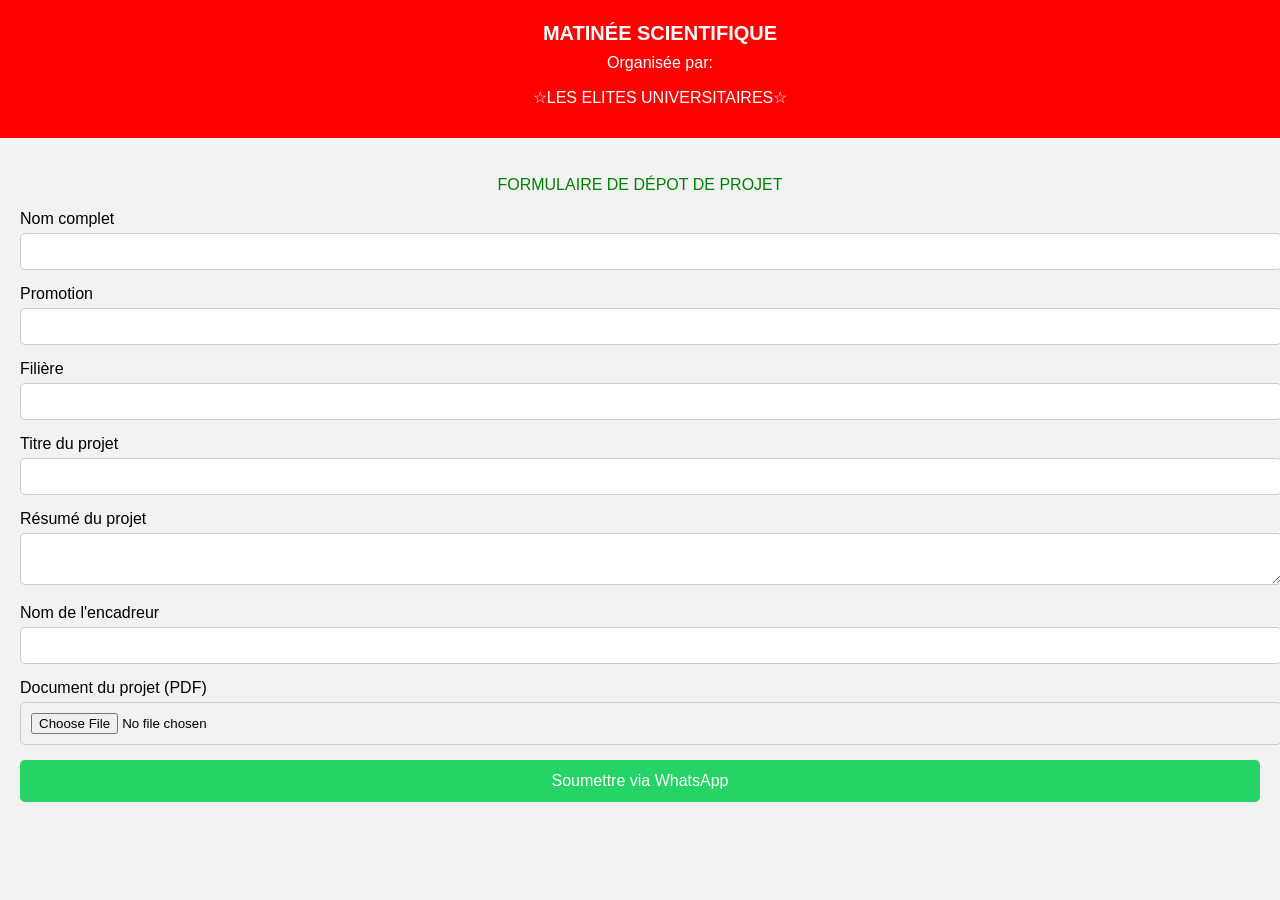
<file: UTM'SIRI.html>
<!DOCTYPE html>
<html lang="fr">
<head>
<meta charset="UTF-8">
<meta name="viewport" content="width=device-width, initial-scale=1.0">

<title>Matinée Scientifique</title>

<style>

body{
font-family:Arial;
margin:0;
background:#f2f2f2;
}

header{
background:red;
background-size: cover;
background-repeat: no-repeat;
background-position:center;
color:white;
text-align:center;
padding:15px 20px;
position: fixed;
top: 0;
left: 0;
width: 100%;
border-bottom: 100px solid

/* HEADER FIXE */
position: fixed;
top: 0;
left: 0;
width: 100%;
z-index: 1000;
}

#titre{
font-size:20px;
font-weight:bold;
line-height:0.5;
}

.container{
padding:20px;

/* POUR ÉVITER QUE LE CONTENU SOIT CACHÉ */
margin-top:140px;
}

input, textarea{
width:100%;
padding:10px;
margin-top:5px;
margin-bottom:15px;
border:1px solid #ccc;
border-radius:5px;
}

button{
background:#25D366;
color:white;
padding:12px;
border:none;
border-radius:5px;
font-size:16px;
width:100%;
cursor:pointer;
}

button:hover{
opacity:0.8;
}

</style>
</head>

<body>

<header>
<h1 id="titre">MATINÉE SCIENTIFIQUE</h1>
<p>Organisée par:</p>
<p>☆LES ELITES UNIVERSITAIRES☆</p>
</header>

<div class="container">

<p style="color:green; text-align:center;">
FORMULAIRE DE DÉPOT DE PROJET
</p>

<label>Nom complet</label>
<input type="text" id="nom">

<label>Promotion</label>
<input type="text" id="Promotion">

<label>Filière</label>
<input type="text" id="filiere">

<label>Titre du projet</label>
<input type="text" id="projet">

<label>Résumé du projet</label>
<textarea id="resume"></textarea>

<label>Nom de l'encadreur</label>
<input type="text" id="encadreur">

<label>Document du projet (PDF)</label>
<input type="file">

<button onclick="envoyerWhatsApp()">Soumettre via WhatsApp</button>

</div>

<script>

function envoyerWhatsApp(){

var nom=document.getElementById("nom").value;
var promotion = document.getElementById("Promotion").value;
var filiere=document.getElementById("filiere").value;
var projet=document.getElementById("projet").value;
var resume=document.getElementById("resume").value;
var encadreur=document.getElementById("encadreur").value;
  // Vérification que tous les champs sont remplis
  if(!nom || !promotion || !filiere || !projet || !resume || !encadreur){
    alert("Veuillez remplir tous les champs avant d'envoyer le projet.");
    return;

var numero="243852751395";

var message =
"Bonjour, je soumets mon projet pour la Matinée Scientifique.\n\n"+
"Nom: "+nom+"\n"+
"Promotion: "+promotion+"\n"+
"Filière: "+filiere+"\n"+
"Titre du projet: "+projet+"\n"+
"Résumé: "+resume+"\n"+
"Encadreur: "+encadreur;
var url="https://wa.me/"+numero+"?text="+encodeURIComponent(message);

window.open(url, "_blank");
// ✅ ALERTE POUR CONFIRMATION
  alert("Merci " + nom + " ! Votre projet a bien été envoyé via WhatsApp.");

}

</script>

</body>
</html>
</file>
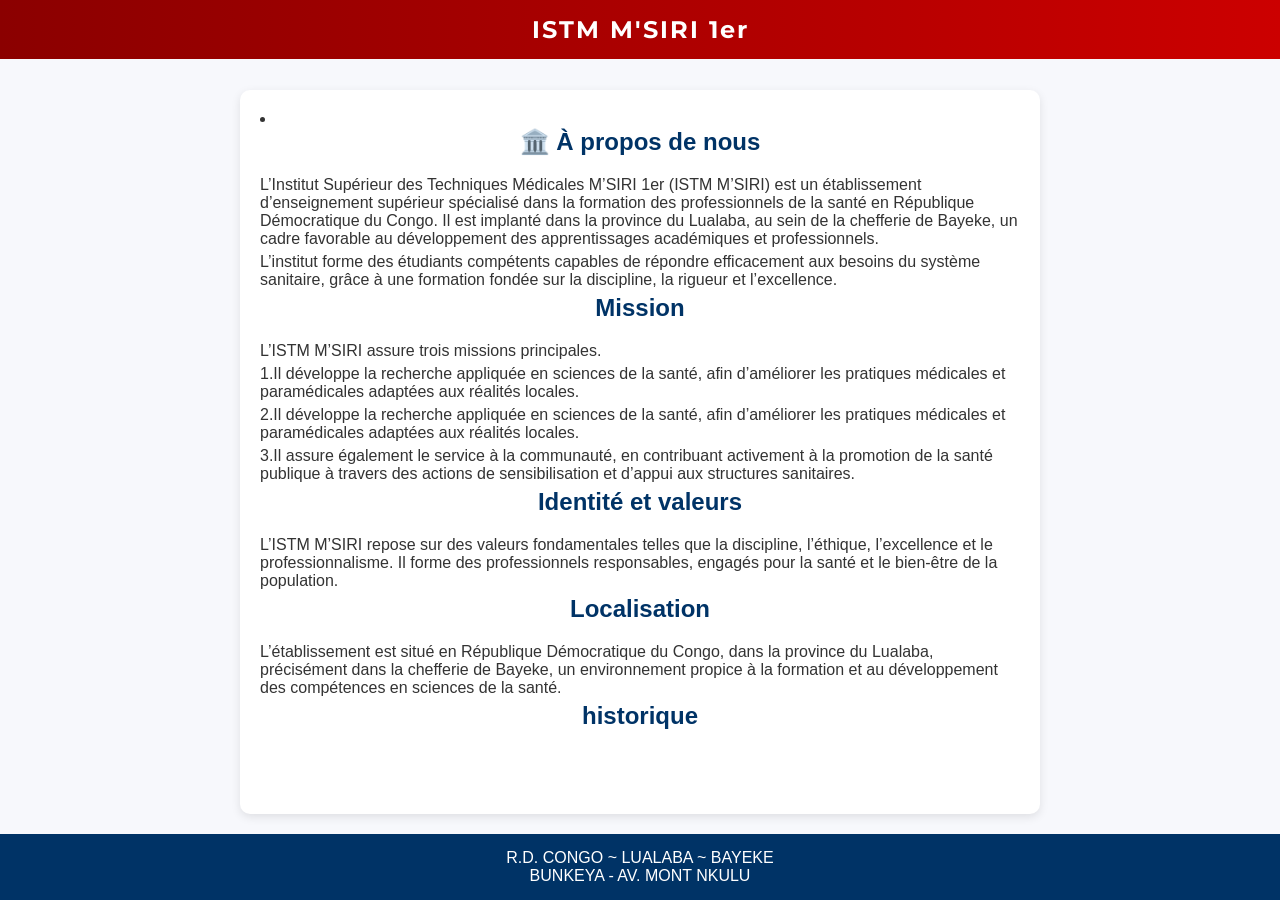
<file: voir plus.html>
<!DOCTYPE html>
<html lang="fr">
<head>
<meta charset="UTF-8">
<meta name="viewport" content="width=device-width, initial-scale=1.0">
<title>ISTM</title>

<!-- POLICE -->
<link href="https://fonts.googleapis.com/css2?family=Montserrat:wght@600;700&display=swap" rel="stylesheet">

<style>

/* RESET */
* {
  margin: 0;
  padding: 0;
  box-sizing: border-box;
}

/* BODY */
body {
  font-family: 'Segoe UI', Tahoma, sans-serif;
  background: #f7f8fc;
  color: #333;
  display: flex;
  flex-direction: column;
  min-height: 100vh;
  padding-top: 70px;
}

/* HEADER */
header {
  background: linear-gradient(90deg, #8B0000, #cc0000);
  color: white;
  padding: 15px;
  text-align: center;
  font-family: 'Montserrat', sans-serif;
  font-size: 24px;
  font-weight: 700;
  letter-spacing: 2px;
  position: fixed;
  width: 100%;
  top: 0;
  z-index: 1000;
}

/* SECTION */
section {
  flex: 1;
  max-width: 800px;
  margin: 20px auto;
  padding: 20px;
  background: white;
  border-radius: 10px;
  box-shadow: 0 3px 10px rgba(0,0,0,0.1);
}

/* TITRE */
h2 {
  text-align: center;
  color: #003366;
  margin-bottom: 20px;
}

/* LISTE */
ul {
  list-style: none;
}

ul li {
  background: #eef2f7;
  margin: 15px 0;
  padding: 15px;
  border-radius: 10px;
}

/* IMAGE */
.event-img {
  width: 100%;
  border-radius: 10px;
  margin: 10px 0;
  transition: 0.3s;
}

.event-img:hover {
  transform: scale(1.03);
}

/* TEXTE */
li p {
  margin: 5px 0;
}

/* FOOTER */
footer {
  background: #003366;
  color: white;
  text-align: center;
  padding: 15px;
}

/* RESPONSIVE */
@media(max-width: 600px){
  section {
    margin: 10px;
  }
}

</style>
</head>

<body>

<header>
ISTM M'SIRI 1er
</header>

<section>
    <!-- ÉVÉNEMENT AVEC IMAGE -->
    <li>
    <h2>🏛️ À propos de nous</h2>

  
</p>L’Institut Supérieur des Techniques Médicales M’SIRI 1er (ISTM M’SIRI) est un établissement d’enseignement supérieur spécialisé dans la formation des professionnels de la santé en République Démocratique du Congo. Il est implanté dans la province du Lualaba, au sein de la chefferie de Bayeke, un cadre favorable au développement des apprentissages académiques et professionnels.
  </p>
  <p>
    L’institut forme des étudiants compétents capables de répondre efficacement aux besoins du système sanitaire, grâce à une formation fondée sur la discipline, la rigueur et l’excellence.
    </p>
      <h2>Mission</h2>
      <p>L’ISTM M’SIRI assure trois missions principales.</p>
      <p>1.Il développe la recherche appliquée en sciences de la santé, afin d’améliorer les pratiques médicales et paramédicales adaptées aux réalités locales.</p>
      <p>2.Il développe la recherche appliquée en sciences de la santé, afin d’améliorer les pratiques médicales et paramédicales adaptées aux réalités locales.</p>
      <p>3.Il assure également le service à la communauté, en contribuant activement à la promotion de la santé publique à travers des actions de sensibilisation et d’appui aux structures sanitaires.</p>
      <h2>Identité et valeurs</h2>
      <p>L’ISTM M’SIRI repose sur des valeurs fondamentales telles que la discipline, l’éthique, l’excellence et le professionnalisme. Il forme des professionnels responsables, engagés pour la santé et le bien-être de la population.</p>
      <h2>Localisation</h2>
      <p>L’établissement est situé en République Démocratique du Congo, dans la province du Lualaba, précisément dans la chefferie de Bayeke, un environnement propice à la formation et au développement des compétences en sciences de la santé.</p>
      <h2>historique</h2>
    </li>

  </ul>
</section>

<footer>
<p>R.D. CONGO ~ LUALABA ~ BAYEKE</p>
<p>BUNKEYA - AV. MONT NKULU</p>
</footer>

</body>
</html>
</file>
<file: style.css>
/* ================= RESET ================= */
* {
  margin: 0;
  padding: 0;
  box-sizing: border-box;
}

/* ================= BODY ================= */
body {
  font-family: 'Segoe UI', Tahoma, sans-serif;
  line-height: 1.6;
  background: #f9f9f9;
  color: #333;
}

/* ================= HEADER ================= */
header {
  background: red;
  color: white;
  text-align: center;
  padding: 15px 20px;
  position: sticky;
  top: 0;
  width: 100%;
  height: 60px;
  z-index: 1000;
  display: flex;
  align-items: center;
  justify-content: center;
  font-size: 1.5rem;
  box-shadow: 0 2px 5px rgba(0,0,0,0.3);
}

/* ================= NAV ================= */
nav {
background: url('bun.png') no-repeat center center;
  background-size: cover;
  display: flex;
  justify-content: center;
  gap: 20px;
  padding: 10px 30px; /* corrigé 5.px -> 5px */
  position: sticky;
  top: 60px;
  width: 100%;
  z-index: 900;
  box-shadow: 0 2px 10px rgba(0,0,0,0.2);
  flex-wrap: wrap; /* s'adapte aux écrans plus petits */
}

nav a {
  color: white;
  text-decoration: none;
  font-weight: bold;
  padding: 8px 12px;
  border-radius: 5px;
  transition: background 0.3s, color 0.3s;
}

nav a:hover {
  color: #00c3ff;
  background: rgba(255,255,255,0.1);
}
.navbar {
  display: flex;
  justify-content: center;
  flex-wrap: wrap;
  gap: 12px;

  /* TRANSPARENCE */
  background: url('bun.jpg') no-repeat center center;
  background-size: cover;
  display: flex;
  justify-content: center;
  backdrop-filter: blur(10px);
  -webkit-backdrop-filter: blur(10px);

  padding: 12px;
  border-bottom: 1px solid rgba(255, 255, 255, 0.2);
}

/* LIENS */
.navbar a {
  text-decoration: none;
  color: white;
  padding: 10px 18px;
  border-radius: 25px;
  font-weight: bold;

  background: rgba(255, 255, 255, 0.08);
  border: 1px solid rgba(255, 255, 255, 0.25);

  transition: all 0.25s ease;
  display: inline-block;
}

/* HOVER */
.navbar a:hover {
  background: rgba(255, 255, 255, 0.9);
  color: #004080;
  transform: translateY(-3px);
  box-shadow: 0 6px 15px rgba(0,0,0,0.2);
}

/* CLIC */
.navbar a:active {
  transform: scale(0.92);
}

/* LIEN ACTIF */
.navbar a.active {
  background: rgba(0, 170, 255, 0.8);
  color: white;
  box-shadow: 0 0 12px rgba(0,170,255,0.6);
}
/* ================= SECTION ================= */
section {
  padding: 40px 20px;
  text-align: center;
  max-width: 1200px;
  margin: auto;
}
/* TITRE DÉFILANT PROPRE */
.marquee {
  white-space: nowrap;
  overflow: hidden;
  width: 100%;
}

.marquee h1 {
  display: inline-block;
  padding-left: 100%;
  animation: defile 15s linear infinite;
  font-size: 22px;
}

@keyframes defile {
  0% { transform: translateX(0); }
  100% { transform: translateX(-100%); }
}

/* ================= SLIDER ================= */
.slider {
  position: relative;
  width: 100%;
  max-width: 800px;
  margin: 30px auto;
  overflow: hidden;
  border-radius: 12px;
  box-shadow: 0 4px 15px rgba(0,0,0,0.2);
}

.slide {
  width: 100%;
  display: none;
  transition: opacity 0.5s ease;
}

.slide.active {
  display: block;
  opacity: 1;
}

/* ================= LISTES ================= */
ul {
  list-style: none;
  padding: 10px;
}

li {
  margin: 10px 0;
}

/* ================= FORMULAIRES ================= */
input, select, button {
  padding: 12px;
  margin: 8px 0;
  width: 80%;
  max-width: 400px;
  border-radius: 5px;
  border: 1px solid #ccc;
  font-size: 1rem;
  outline: none;
  transition: border 0.3s, box-shadow 0.3s;
}

input:focus, select:focus {
  border-color: #004080;
  box-shadow: 0 0 5px rgba(0,64,128,0.3);
}

button, .btn {
  background: #004080;
  color: white;
  border: none;
  border-radius: 5px;
  cursor: pointer;
  transition: background 0.3s;
}

button:hover, .btn:hover {
  background: #002050;
}

/* ================= FOOTER ================= */
footer {
  background:black;
  color: white;
  text-align: center;
  padding: 20px;
  margin-top: 40px;
  font-family: 'Poppins', sans-serif;
}

/* ================= CHECKBOX ================= */
label {
  display: flex;
  align-items: center;
  gap: 10px;
  cursor: pointer;
}

label input[type="checkbox"] {
  width: 18px;
  height: 18px;
  accent-color: #004080; /* couleur moderne pour la case */
}

/* ================= RESPONSIVE ================= */
@media (max-width: 768px) {
  nav {
    flex-direction: column;
    gap: 10px;
    padding: 10px 15px;
  }

  input, select, button {
    width: 100%;
  }

  header {
    font-size: 1.3rem;
  }
  h1 {
  font-size: 32px;
}

@media (max-width: 600px) {
  h1 {
    font-size: 22px;
  }
}
}
</file>
